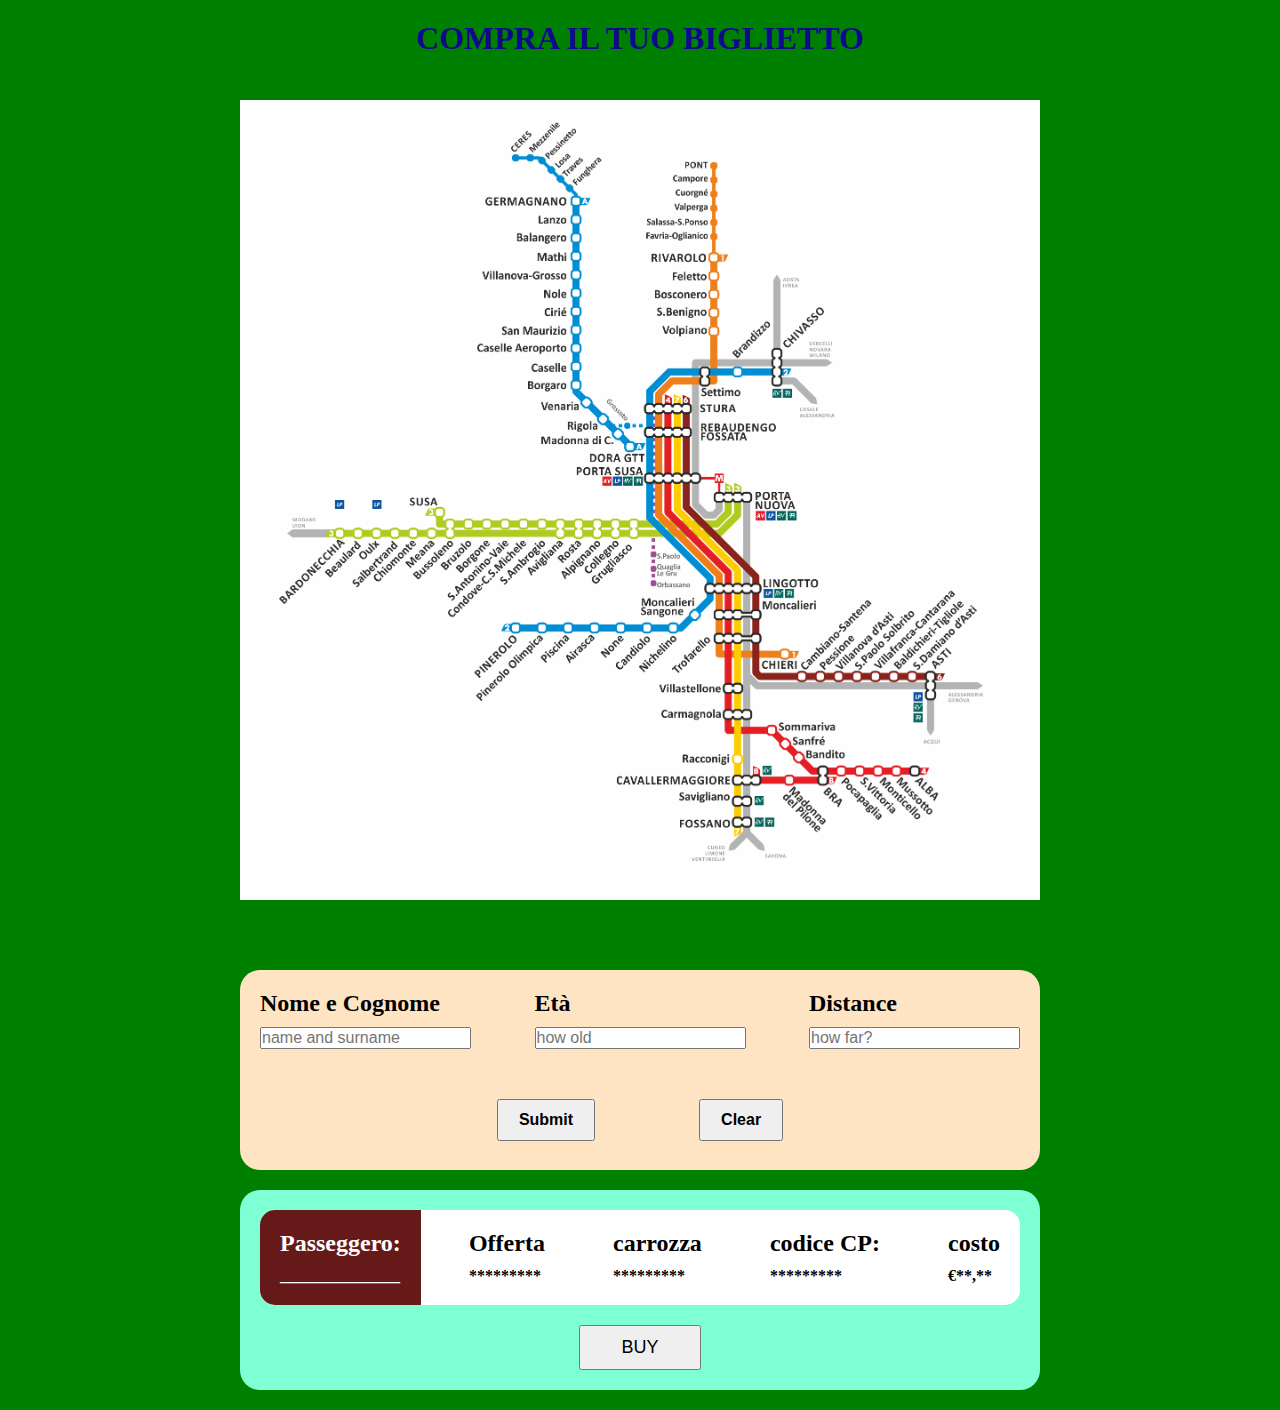
<file: index.html>
<!DOCTYPE html>
<html lang="en">
<head>
    <meta charset="UTF-8">
    <meta http-equiv="X-UA-Compatible" content="IE=edge">
    <meta name="viewport" content="width=device-width, initial-scale=1.0">
    <link rel="stylesheet" href="css/style.css">
    <link rel="stylesheet" href="css/responsivity.css">
    <title>Train voyage</title>
</head>
<body>

    <!-- head -->
    <header id="head-title">
        <h1>
            COMPRA IL TUO BIGLIETTO
        </h1>
    </header>

    
    <!-- main -->
    <main id="container-main">
        <div>
            <!-- dati -->
            <section id="main-dati-acqusition">
                <!-- input -->
                <div id="input-main">
                    <!-- nome e cognome -->
                    <div>
                        <h2>Nome e Cognome</h2>
                        <input id="name" type="text" placeholder="name and surname" required>
                    </div>
        
                    <!-- età -->
                    <div>
                        <h2>Età</h2>
                        <input id="age" type="number" placeholder="how old" required min="0" step="1">
                    </div>
        
                    <!-- Distance -->
                    <div>
                        <h2>Distance</h2>
                        <input id="distance" type="number" placeholder="how far?" required min="0" step="0.1">
                    </div>
                </div>
    
                <!-- buttons -->
                <div id="button-container">
                    <button id="submit">Submit</button>
                    <button id="clear">Clear</button>
                </div>
    
            </section>
    
            <!-- info -->
            <section id="main-info-show">
                <!-- output -->
                <div id="output-main">
                    <!-- Passeggero -->
                    <div id="passenger-ticket">
                        <h2>Passeggero: </h2>
                        <span id="utName">_______________</span>
                    </div>
        
                    <!-- offerta -->
                    <div>
                        <h2>Offerta</h2>
                        <span id="utAge">*********</span>
                    </div>
        
                    <!-- carrozza -->
                    <div>
                        <h2>carrozza</h2>
                        <span id="vagone">*********</span>
                    </div>

                    <!-- codice cp -->
                    <div>
                        <h2>codice CP:</h2>
                        <span id="codeCP">*********</span>
                    </div>

                    <!-- costo -->
                    <div>
                        <h2>costo</h2>
                        <span id="toPay">&euro;**,**</span>
                    </div>
                </div>
    
                <!-- button -->
                <div id="button-output">
                    <button>BUY</button>
                </div>
    
            </section>
        </div>

        <!-- mappa -->
        <section id="map-container">

            <div>
                <img src="img/train-map.png" alt="map">
            </div>

        </section>

        <!-- small view button -->
        <section id="small-view-button">
            <button onclick="smallButton()">
                MAP VIEW
            </button>
        </section>

    </main>



    <script type="text/javascript" src="JS/main.js"></script>

</body>
</html>
</file>
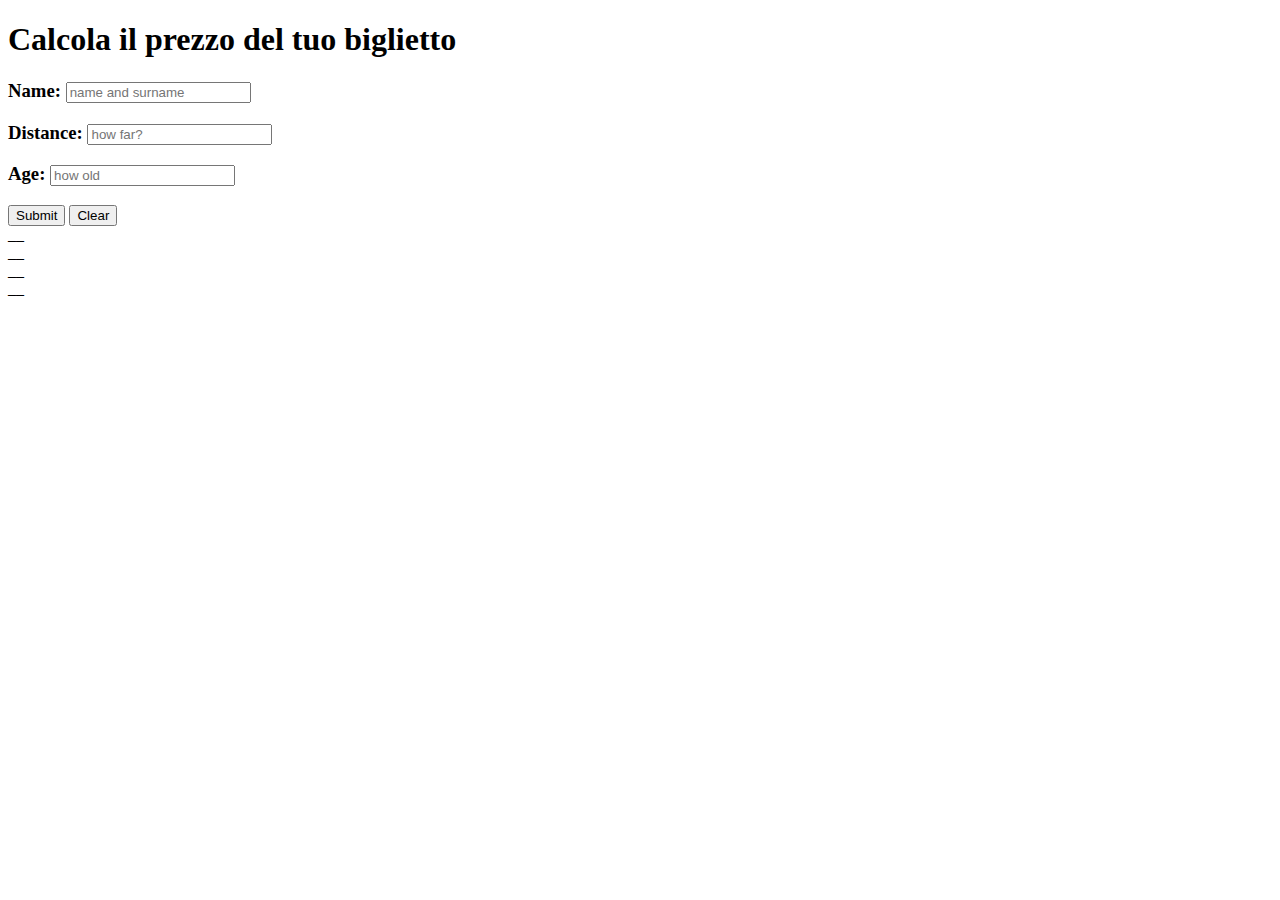
<file: test.html>
<!DOCTYPE html>
<html lang="en">
<head>
    <meta charset="UTF-8">
    <meta http-equiv="X-UA-Compatible" content="IE=edge">
    <meta name="viewport" content="width=device-width, initial-scale=1.0">
    <title>test</title>
</head>
<body>

    <header id="ticket-title">
        <div>
            <h1>
                Calcola il prezzo del tuo biglietto
            </h1>
        </div>
    </header>

    <main id="info-for-ticket">
        <div>
            <div>
                <h3>
                    <label for="name">Name: </label><input id="name" type="text" placeholder="name and surname" required>
                </h3>

                <h3>
                    <label for="distance">Distance: </label><input id="distance" type="number" placeholder="how far?" required min="0" step="0.1">
                </h3>
    
                <h3>
                    <label for="age">Age: </label><input id="age" type="number" placeholder="how old" required min="0" step="1">
                </h3>

                <button id="submit">Submit</button>
                <button id="clear">Clear</button>
            </div>
        </div>
    </main>

    <footer id="container-biglieto">
        <div>
            <div id="utName">__</div>
            <div id="finalDistance">__</div>
            <div id="utAge">__</div>
            <div id="toPay">__</div>
        </div>
    </footer>



    <script type="text/javascript" src="JS/test.js"></script>
    
</body>
</html>
</file>
<file: css/style.css>
/*********
 *GENERAL*
 *********/

* {
    box-sizing: border-box;
    padding: 0;
    margin: 0;
}

body {
    background-color: green;
}



/******
 *head*
 ******/

#head-title {
    height: 80px;
}


#head-title > h1 {
    padding-top: 20px;
    text-align: center;
    color: rgb(15, 9, 141);
}






/******
 *MAIN*
 ******/

#container-main {
    display: flex;
    max-height: calc(100vh - 80px);
    overflow: hidden;
    overflow-y: auto;
}

#main-dati-acqusition, #main-info-show {
    height: 200px;
    width: 800px;
    margin: 20px;
    padding: 20px;
    border-radius: 20px;
}   

#main-dati-acqusition {
    background-color: bisque;
}

#main-info-show {
    background-color: aquamarine;
}


    /******
     *dati*
     ******/

    #main-dati-acqusition > #input-main {
        display: flex;
        justify-content: space-between;
    }

    #input-main input {
        margin-top: 10px;
        margin-bottom: 30px;
        font-size: 16px;
    }

    #main-dati-acqusition > #button-container {
        text-align: center;
    }
    
    #main-dati-acqusition button {
        margin: 20px 50px;
        padding: 10px 20px;
        font-size: 16px;
        font-weight: 600;
    }




    /******
     *info*
     ******/

    #main-info-show > #output-main {
        display: flex;
        justify-content: space-between;
    }

    #output-main {
        background-color: white;
        border-radius: 15px;
    }
    
    #output-main > div {
        padding: 20px 20px;
        border-radius: 15px 0px 0px 15px;
    }

    #passenger-ticket {
        background-color: rgb(102, 25, 25);
        color: white;
    }

    #output-main h2 {
        margin-bottom: 10px;
    }

    #output-main > div > span {
        margin-bottom: 10px;
        font-size: 16px;
        font-weight: 600;
    }

    #button-output {
        text-align: center;
    }
    
    #button-output > button {
        margin-top: 20px;
        padding: 10px 40px;
        font-size: 18px;
    }



    /*******
     *mappa*
     *******/

     #map-container  {
        padding: 20px 100px 0px 100px;
        width: 90%;
        overflow: auto;
    }
    
    #map-container img {
        width: 800px;
        object-fit: contain;
     }



    /****************
     *small view map*
     ****************/

    #small-view-button {
        display: none;
    }
    
    #small-view-button > button {
        padding: 10px 60px;
        font-size: large;
        font-weight: 700;
        background-color: red;
        border: none;
        border-radius: 15px;
    }
</file>
<file: css/responsivity.css>
/* medium size */
@media screen and (max-width: 1400px) {
    
    #container-main {
        flex-direction: column-reverse;
        max-height: none;
    }
    
    #container-main > div, section {
        margin: 0 auto;
    }

    #map-container {
        padding: 50px auto;
        overflow: none;
        width: 100%;
    }
    
    #map-container > div {
        height: 850px;
        text-align: center;
    }

    #map-container img {
        width: 800px;
    }

}



/* small size */
@media screen and (max-width: 900px) {

    /* main */
    #main-dati-acqusition, #main-info-show {
        height: 600px;
        width: 200px;
    }

        /* dati */
        #main-dati-acqusition > #input-main {
            display: block;
        }
        
        #main-dati-acqusition > #input-main > div {
            padding-bottom: 30px;
        }

        #main-dati-acqusition button {
            margin: 20px auto;
        }


        /* info */
        #main-info-show > #output-main {
            flex-direction: column;
        }

        #output-main > div {
            border-radius: 15px 15px 0px 0px;
        }



        /* mappa */
        #map-container {
            display: none;
            padding: 0 auto;
        }

        #map-container img {
            width: 100%;
        }

        #small-view-button {
            display: block;
        }

}
</file>
